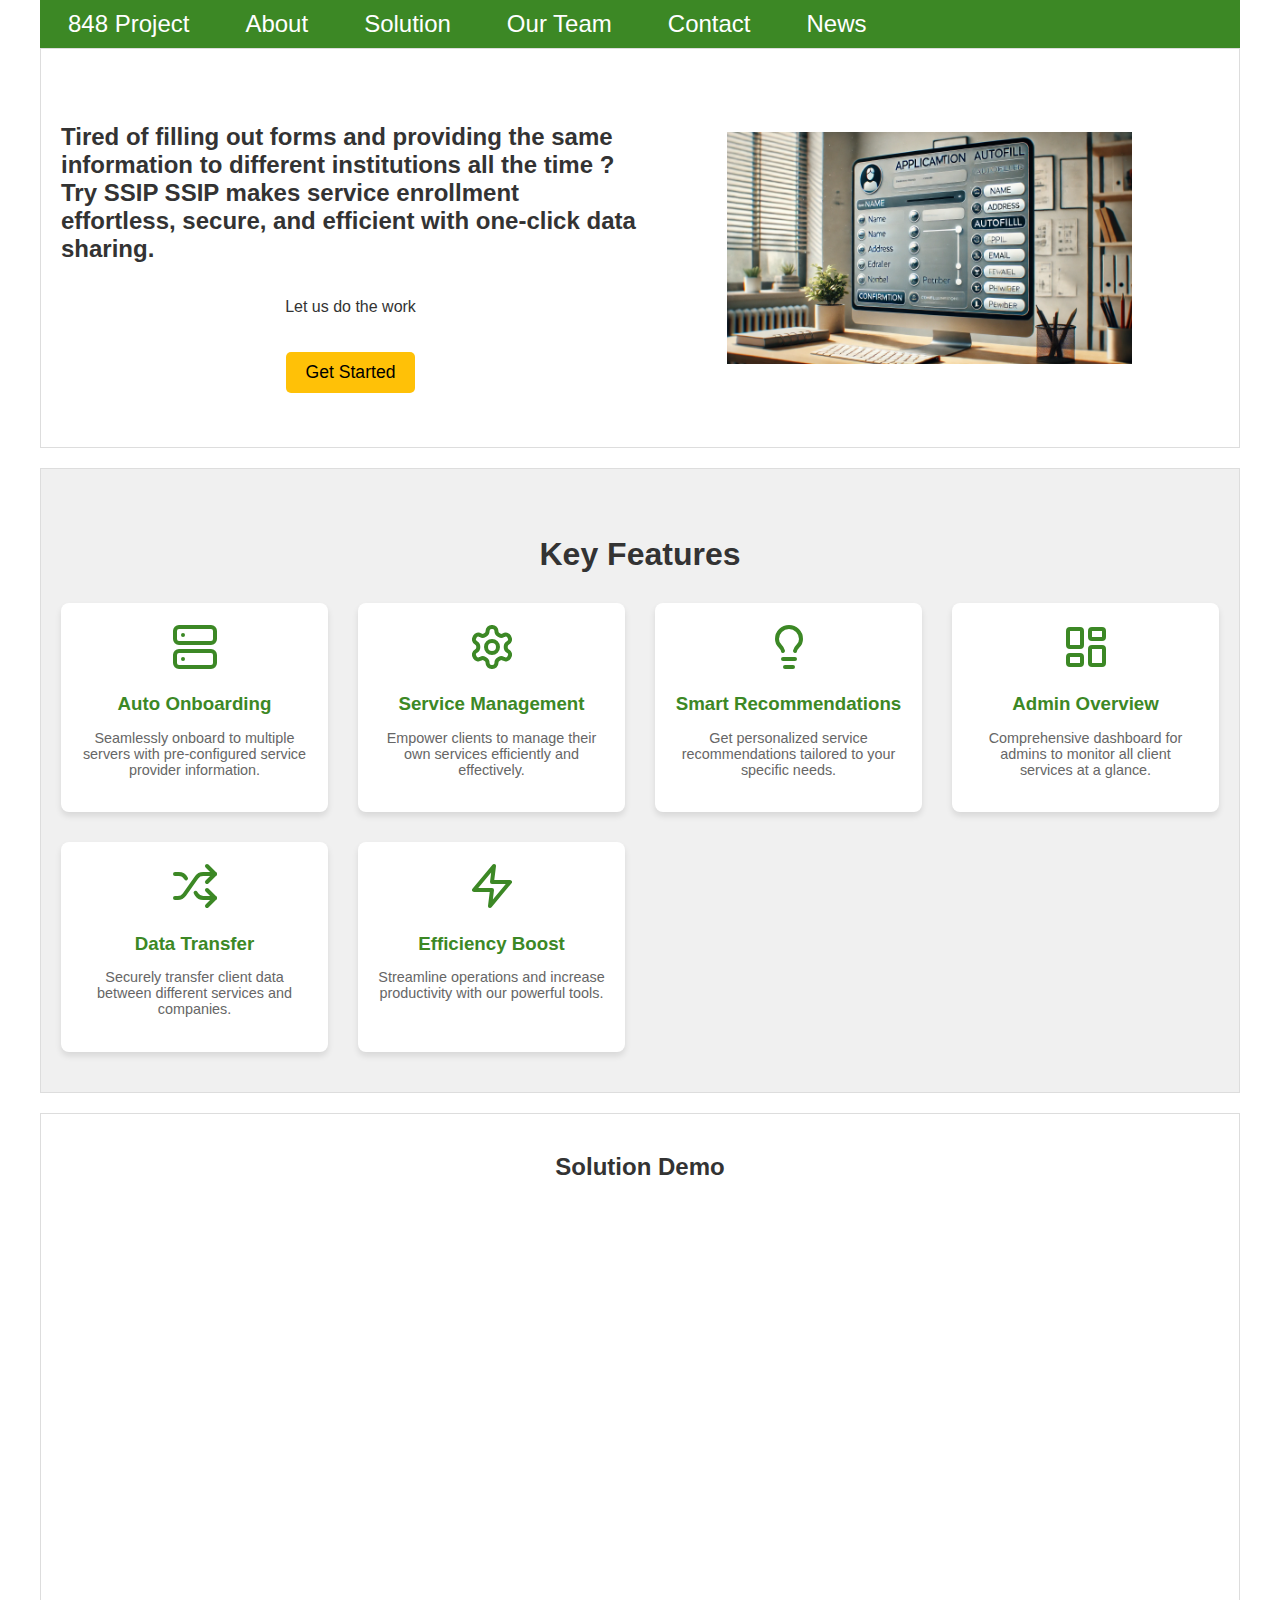
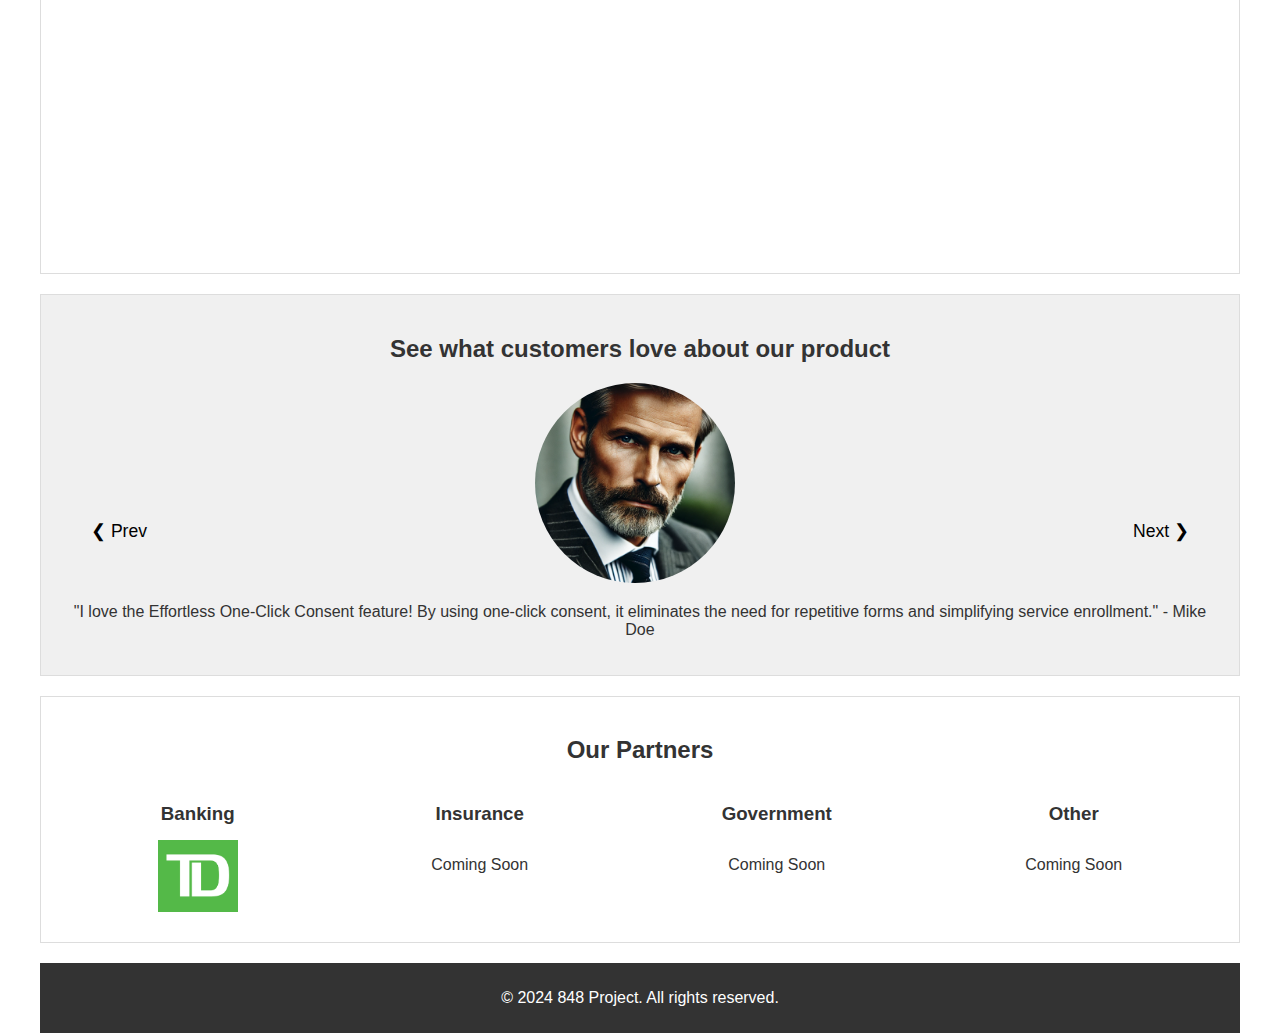
<file: index.html>
<!DOCTYPE html>
<html lang="en">

<head>
    <meta charset="UTF-8">
    <meta name="viewport" content="width=device-width, initial-scale=1.0">
    <title>848 - Your Secure Data Transfer Solution</title>
    <link rel="stylesheet" href="./styles.css">
    <link href="https://fonts.googleapis.com/css2?family=Roboto:wght@400;700&family=Poppins:wght@600&display=swap" rel="stylesheet">
</head>
<body>
    <div class="wrapper">
        <header>
            <nav>
                <ul>
                    <li><a href="./index.html">848 Project</a></li>
                    <li><a href="./about.html">About</a></li>
                    <li><a href="./solution.html">Solution</a></li>
                    <li><a href="./team.html">Our Team</a></li>
                    <li><a href="./contact.html">Contact</a></li>
                    <li><a href="#news">News</a></li>
                </ul>
            </nav>
        </header>
        <main>
            <div class="container container1" style="background-color: white;">
                <div class="left-half">
                    <h2>Tired of filling out forms and providing the same information to different institutions all the time ?
                        Try SSIP
                         
                        SSIP makes service enrollment effortless, secure, and efficient with one-click data sharing.</h2>
                    <p>Let us do the work</p>
                    <button onclick="getStarted()">Get Started</button>
                </div>
                <div class="right-half">
                    <img src="./img/container1.png" alt="TD ID Illustration">
                </div>
            </div>

            <div class="container key-features-container" style="background-color: #f0f0f0;">
                <h2>Key Features</h2>
                <div class="features-grid">
                    <div class="feature-card">
                        <div class="feature-icon">
                            <svg xmlns="http://www.w3.org/2000/svg" width="24" height="24" viewBox="0 0 24 24" fill="none" stroke="currentColor" stroke-width="2" stroke-linecap="round" stroke-linejoin="round" class="lucide lucide-server"><rect width="20" height="8" x="2" y="2" rx="2" ry="2"/><rect width="20" height="8" x="2" y="14" rx="2" ry="2"/><line x1="6" x2="6" y1="6" y2="6"/><line x1="6" x2="6" y1="18" y2="18"/></svg>
                        </div>
                        <h3>Auto Onboarding</h3>
                        <p>Seamlessly onboard to multiple servers with pre-configured service provider information.</p>
                    </div>
                    <div class="feature-card">
                        <div class="feature-icon">
                            <svg xmlns="http://www.w3.org/2000/svg" width="24" height="24" viewBox="0 0 24 24" fill="none" stroke="currentColor" stroke-width="2" stroke-linecap="round" stroke-linejoin="round" class="lucide lucide-settings"><path d="M12.22 2h-.44a2 2 0 0 0-2 2v.18a2 2 0 0 1-1 1.73l-.43.25a2 2 0 0 1-2 0l-.15-.08a2 2 0 0 0-2.73.73l-.22.38a2 2 0 0 0 .73 2.73l.15.1a2 2 0 0 1 1 1.72v.51a2 2 0 0 1-1 1.74l-.15.09a2 2 0 0 0-.73 2.73l.22.38a2 2 0 0 0 2.73.73l.15-.08a2 2 0 0 1 2 0l.43.25a2 2 0 0 1 1 1.73V20a2 2 0 0 0 2 2h.44a2 2 0 0 0 2-2v-.18a2 2 0 0 1 1-1.73l.43-.25a2 2 0 0 1 2 0l.15.08a2 2 0 0 0 2.73-.73l.22-.39a2 2 0 0 0-.73-2.73l-.15-.08a2 2 0 0 1-1-1.74v-.5a2 2 0 0 1 1-1.74l.15-.09a2 2 0 0 0 .73-2.73l-.22-.38a2 2 0 0 0-2.73-.73l-.15.08a2 2 0 0 1-2 0l-.43-.25a2 2 0 0 1-1-1.73V4a2 2 0 0 0-2-2z"/><circle cx="12" cy="12" r="3"/></svg>
                        </div>
                        <h3>Service Management</h3>
                        <p>Empower clients to manage their own services efficiently and effectively.</p>
                    </div>
                    <div class="feature-card">
                        <div class="feature-icon">
                            <svg xmlns="http://www.w3.org/2000/svg" width="24" height="24" viewBox="0 0 24 24" fill="none" stroke="currentColor" stroke-width="2" stroke-linecap="round" stroke-linejoin="round" class="lucide lucide-lightbulb"><path d="M15 14c.2-1 .7-1.7 1.5-2.5 1-.9 1.5-2.2 1.5-3.5A6 6 0 0 0 6 8c0 1 .2 2.2 1.5 3.5.7.7 1.3 1.5 1.5 2.5"/><path d="M9 18h6"/><path d="M10 22h4"/></svg>
                        </div>
                        <h3>Smart Recommendations</h3>
                        <p>Get personalized service recommendations tailored to your specific needs.</p>
                    </div>
                    <div class="feature-card">
                        <div class="feature-icon">
                            <svg xmlns="http://www.w3.org/2000/svg" width="24" height="24" viewBox="0 0 24 24" fill="none" stroke="currentColor" stroke-width="2" stroke-linecap="round" stroke-linejoin="round" class="lucide lucide-layout-dashboard"><rect width="7" height="9" x="3" y="3" rx="1"/><rect width="7" height="5" x="14" y="3" rx="1"/><rect width="7" height="9" x="14" y="12" rx="1"/><rect width="7" height="5" x="3" y="16" rx="1"/></svg>
                        </div>
                        <h3>Admin Overview</h3>
                        <p>Comprehensive dashboard for admins to monitor all client services at a glance.</p>
                    </div>
                    <div class="feature-card">
                        <div class="feature-icon">
                            <svg xmlns="http://www.w3.org/2000/svg" width="24" height="24" viewBox="0 0 24 24" fill="none" stroke="currentColor" stroke-width="2" stroke-linecap="round" stroke-linejoin="round" class="lucide lucide-shuffle"><path d="M2 18h1.4c1.3 0 2.5-.6 3.3-1.7l6.1-8.6c.7-1.1 2-1.7 3.3-1.7H22"/><path d="m18 2 4 4-4 4"/><path d="M2 6h1.9c1.5 0 2.9.9 3.6 2.2"/><path d="M22 18h-5.9c-1.3 0-2.6-.7-3.3-1.8l-.5-.8"/><path d="m18 14 4 4-4 4"/></svg>
                        </div>
                        <h3>Data Transfer</h3>
                        <p>Securely transfer client data between different services and companies.</p>
                    </div>
                    <div class="feature-card">
                        <div class="feature-icon">
                            <svg xmlns="http://www.w3.org/2000/svg" width="24" height="24" viewBox="0 0 24 24" fill="none" stroke="currentColor" stroke-width="2" stroke-linecap="round" stroke-linejoin="round" class="lucide lucide-zap"><polygon points="13 2 3 14 12 14 11 22 21 10 12 10 13 2"/></svg>
                        </div>
                        <h3>Efficiency Boost</h3>
                        <p>Streamline operations and increase productivity with our powerful tools.</p>
                    </div>
                </div>
            </div>

            <div class="container container2" style="background-color: white;">
                <div class="content-area">
                    <h2>Solution Demo</h2>
                    <div class="video-wrapper">
                        <iframe width="560" 
                                height="315" 
                                src="https://www.youtube.com/embed/Of_gt2sN6zc?si=LlSnIgjkWxDkHgN6" 
                                title="YouTube video player" 
                                frameborder="0" 
                                allow="accelerometer; autoplay; clipboard-write; encrypted-media; gyroscope; picture-in-picture; web-share" 
                                referrerpolicy="strict-origin-when-cross-origin" 
                                allowfullscreen>
                        </iframe>
                    
                    </div>
                </div>
            </div>
            
            <div class="container container4" style="background-color: #f0f0f0;">
                <h2>See what customers love about our product</h2>

                <div class="slider">
                    <button class="prev">❮ Prev</button>
                    <button class="next">Next ❯</button>
                    <div class="slide active">
                        <img src="img/customer1.png" alt="Customer 1">
                        <p>"I love the Effortless One-Click Consent feature! By using one-click consent, it eliminates the need for repetitive forms and simplifying service enrollment." - Mike Doe</p>
                    </div>
                    <div class="slide">
                        <img src="img/customer2.png" alt="Customer 2">
                        <p>"SSIP's Advanced Data Security feature protects my data with cutting-edge encryption technologies, ensuring my information is always safe and secure during integration." - John Smith</p>
                    </div>
                    <div class="slide">
                        <img src="img/customer3.png" alt="Customer 3">
                        <p>"The Unified Service Management feature is a game-changer!
                            It made my life so simple by controlling and overseeing all my services and consents from a single, intuitive dashboard." - Emily Johnson</p>
                    </div>
                </div>
                <!-- Slider navigation buttons -->

            </div>
            
            <script src="functions.js"></script>
            

            
            <div class="container container3" style="background-color: white;">
                <h2>Our Partners</h2>
                <div class="partners-grid">
                    <div class="column">
                        <h3>Banking</h3>
                        <!-- Simulating fake company logos -->
                        <img src="img/logo.png" alt="Banking Company 1">
                        <!-- <img src="img/logo.png" alt="Banking Company 2">
                        <img src="img/logo.png" alt="Banking Company 3">
                        <img src="img/logo.png" alt="Banking Company 4">
                        <img src="img/logo.png" alt="Banking Company 5"> -->
                    </div>
                    <div class="column">
                        <h3>Insurance</h3>
                        <!-- Simulating fake company logos -->
                        <p>Coming Soon</p>
                        <!-- <img src="img/logo.png" alt="Insurance Company 1">
                        <img src="img/logo.png" alt="Insurance Company 2">
                        <img src="img/logo.png" alt="Insurance Company 3">
                        <img src="img/logo.png" alt="Insurance Company 4">
                        <img src="img/logo.png" alt="Insurance Company 5"> -->
                    </div>
                    <div class="column">
                        <h3>Government</h3>
                        <!-- Simulating fake company logos -->
                        <p>Coming Soon</p>
                        <!-- <img src="img/logo.png" alt="Government Agency 1">
                        <img src="img/logo.png" alt="Government Agency 2">
                        <img src="img/logo.png" alt="Government Agency 3">
                        <img src="img/logo.png" alt="Government Agency 4">
                        <img src="img/logo.png" alt="Government Agency 5"> -->
                    </div>
                    <div class="column">
                        <h3>Other</h3>
                        <!-- Simulating fake company logos -->
                        <p>Coming Soon</p>
                        <!-- <img src="img/logo.png" alt="Government Agency 1">
                        <img src="img/logo.png" alt="Government Agency 2">
                        <img src="img/logo.png" alt="Government Agency 3">
                        <img src="img/logo.png" alt="Government Agency 4">
                        <img src="img/logo.png" alt="Government Agency 5"> -->
                    </div>
                </div>
            </div>
            
        </main>
        <footer>
            <p>© 2024 848 Project. All rights reserved.</p>
        </footer>
    </div>
</body>

</html>
</file>
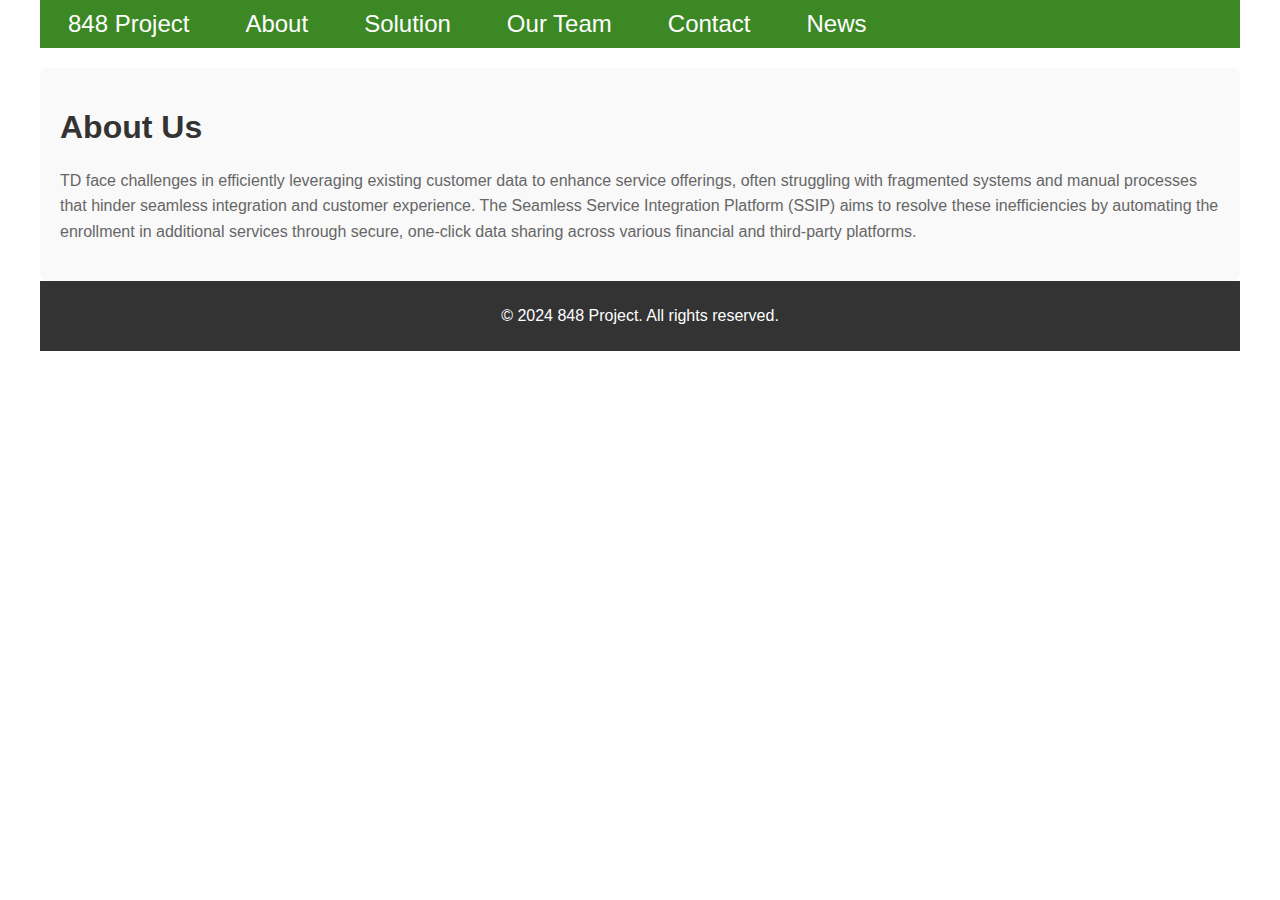
<file: about.html>
<!DOCTYPE html>
<html lang="en">
<head>
    <meta charset="UTF-8">
    <meta name="viewport" content="width=device-width, initial-scale=1.0">
    <title>About Us - 848</title>
    <link rel="stylesheet" href="styles.css">
</head>
<body>
    <div class="wrapper">
        <header>
            <nav>
                <ul>
                    <li><a href="./index.html">848 Project</a></li>
                    <li><a href="./about.html">About</a></li>
                    <li><a href="./solution.html">Solution</a></li>
                    <li><a href="./team.html">Our Team</a></li>
                    <li><a href="./contact.html">Contact</a></li>
                    <li><a href="#news">News</a></li>
                </ul>
            </nav>
        </header>
        <main>
            <section class="about-section">
                <h1>About Us</h1>
                <p>
                    TD face challenges in efficiently leveraging existing customer data to enhance service offerings, often struggling with fragmented systems and manual processes that hinder seamless integration and customer experience. The Seamless Service Integration Platform (SSIP) aims to resolve these inefficiencies by automating the enrollment in additional services through secure, one-click data sharing across various financial and third-party platforms.   
                </p>
            </section>
        </main>
        <footer>
            <p>© 2024 848 Project. All rights reserved.</p>
        </footer>
    </div>

</body>
</html>
</file>
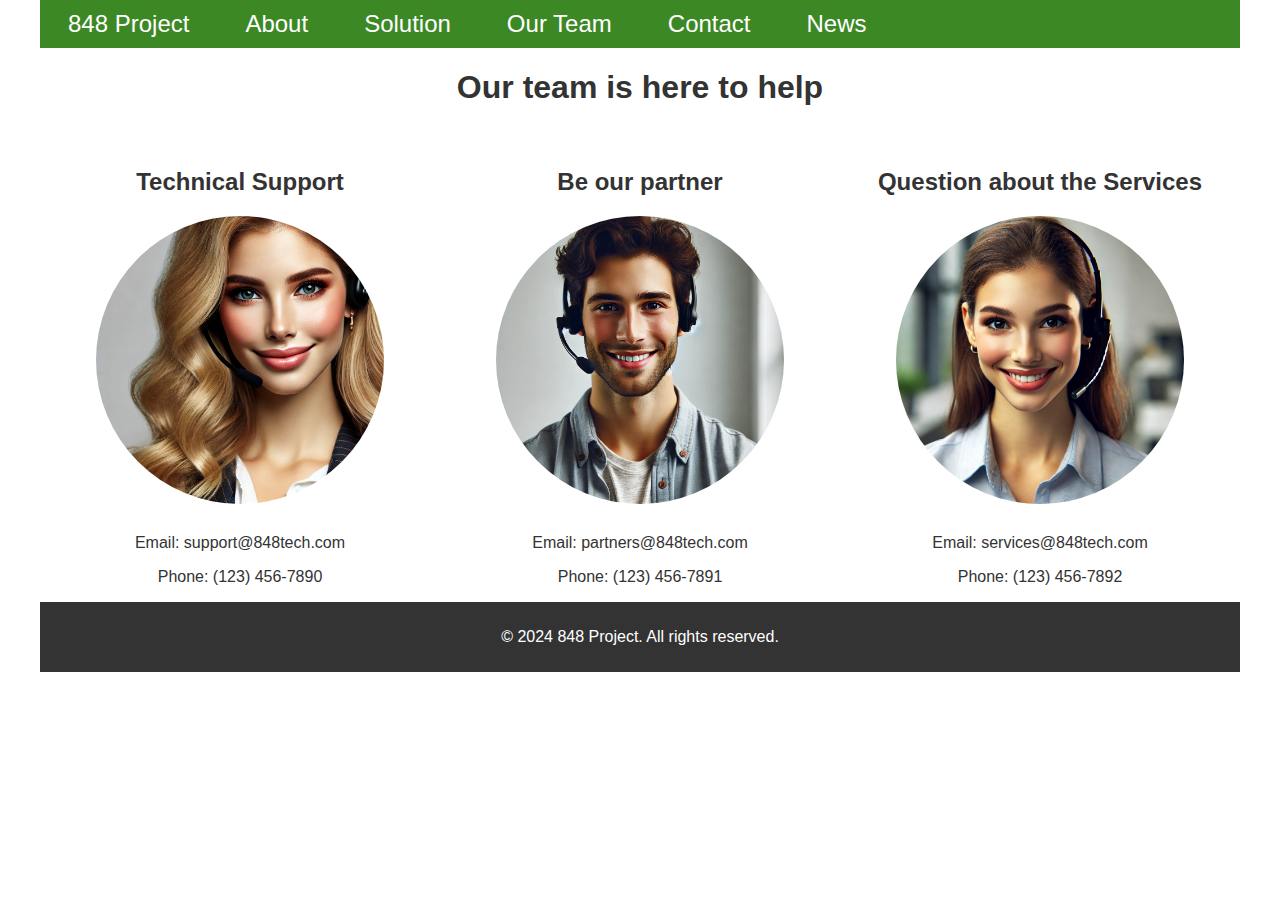
<file: contact.html>
<!DOCTYPE html>
<html lang="en">
<head>
    <meta charset="UTF-8">
    <meta name="viewport" content="width=device-width, initial-scale=1.0">
    <title>Contact Us - 848</title>
    <link rel="stylesheet" href="styles.css">
</head>
<body>
    <div class="wrapper">
        <header>
            <nav>
                <ul>
                    <li><a href="./index.html">848 Project</a></li>
                    <li><a href="./about.html">About</a></li>
                    <li><a href="./solution.html">Solution</a></li>
                    <li><a href="./team.html">Our Team</a></li>
                    <li><a href="./contact.html">Contact</a></li>
                    <li><a href="#news">News</a></li>
                </ul>
            </nav>
        </header>
        <main>
            <h1>Our team is here to help</h1>
            <div class="contact-section">
                
                <div class="contact-column">
                    <h2>Technical Support</h2>
                    <img src="img/support1.png" alt="Technical Support">
                    <p>Email: support@848tech.com</p>
                    <p>Phone: (123) 456-7890</p>
                </div>
                <div class="contact-column">
                    <h2>Be our partner</h2>
                    <img src="img/support2.png" alt="Partnership">
                    <p>Email: partners@848tech.com</p>
                    <p>Phone: (123) 456-7891</p>
                </div>
                <div class="contact-column">
                    <h2>Question about the Services</h2>
                    <img src="img/support3.png" alt="Service Questions">
                    <p>Email: services@848tech.com</p>
                    <p>Phone: (123) 456-7892</p>
                </div>
            </div>
        </main>
        <footer>
            <p>© 2024 848 Project. All rights reserved.</p>
        </footer>
    </div>
</body>
</html>
</file>
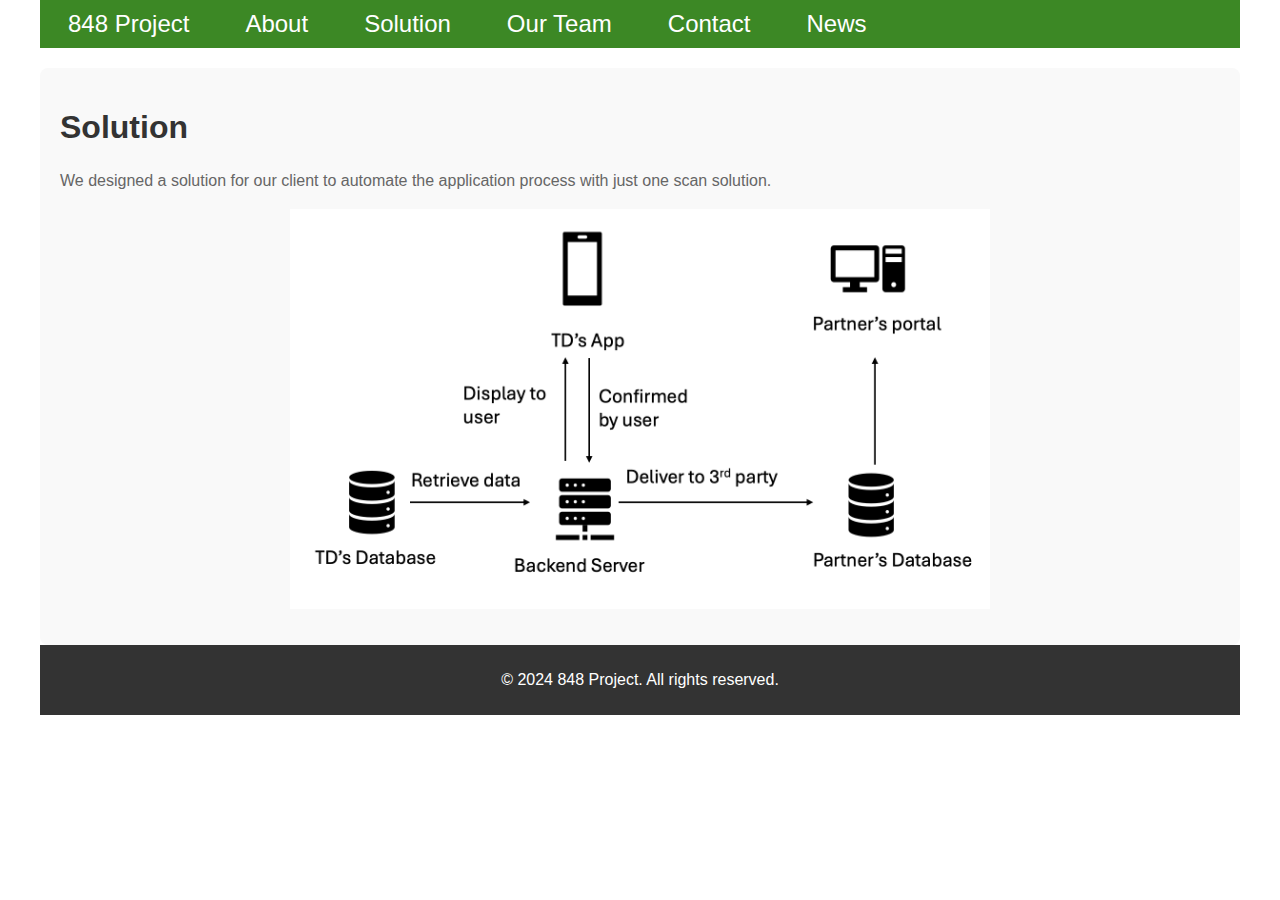
<file: solution.html>
<!DOCTYPE html>
<html lang="en">
<head>
    <meta charset="UTF-8">
    <meta name="viewport" content="width=device-width, initial-scale=1.0">
    <title>Solution - 848</title>
    <link rel="stylesheet" href="styles.css">
</head>
<body>
    <div class="wrapper">
        <header>
            <nav>
                <ul>
                    <li><a href="./index.html">848 Project</a></li>
                    <li><a href="./about.html">About</a></li>
                    <li><a href="./solution.html">Solution</a></li>
                    <li><a href="./team.html">Our Team</a></li>
                    <li><a href="./contact.html">Contact</a></li>
                    <li><a href="#news">News</a></li>
                </ul>
            </nav>
        </header>
        <main>
            <section class="solution-section">
                <h1>Solution</h1>
                <p>
                   We designed a solution for our client to automate the application process with just one scan solution.
                </p>
                <p>
                    <img class = "solution-img" src="img/solution.png" alt="Solution">
                </p>
            </section>
        </main>
        <footer>
            <p>© 2024 848 Project. All rights reserved.</p>
        </footer>
    </div>

</body>
</html>
</file>
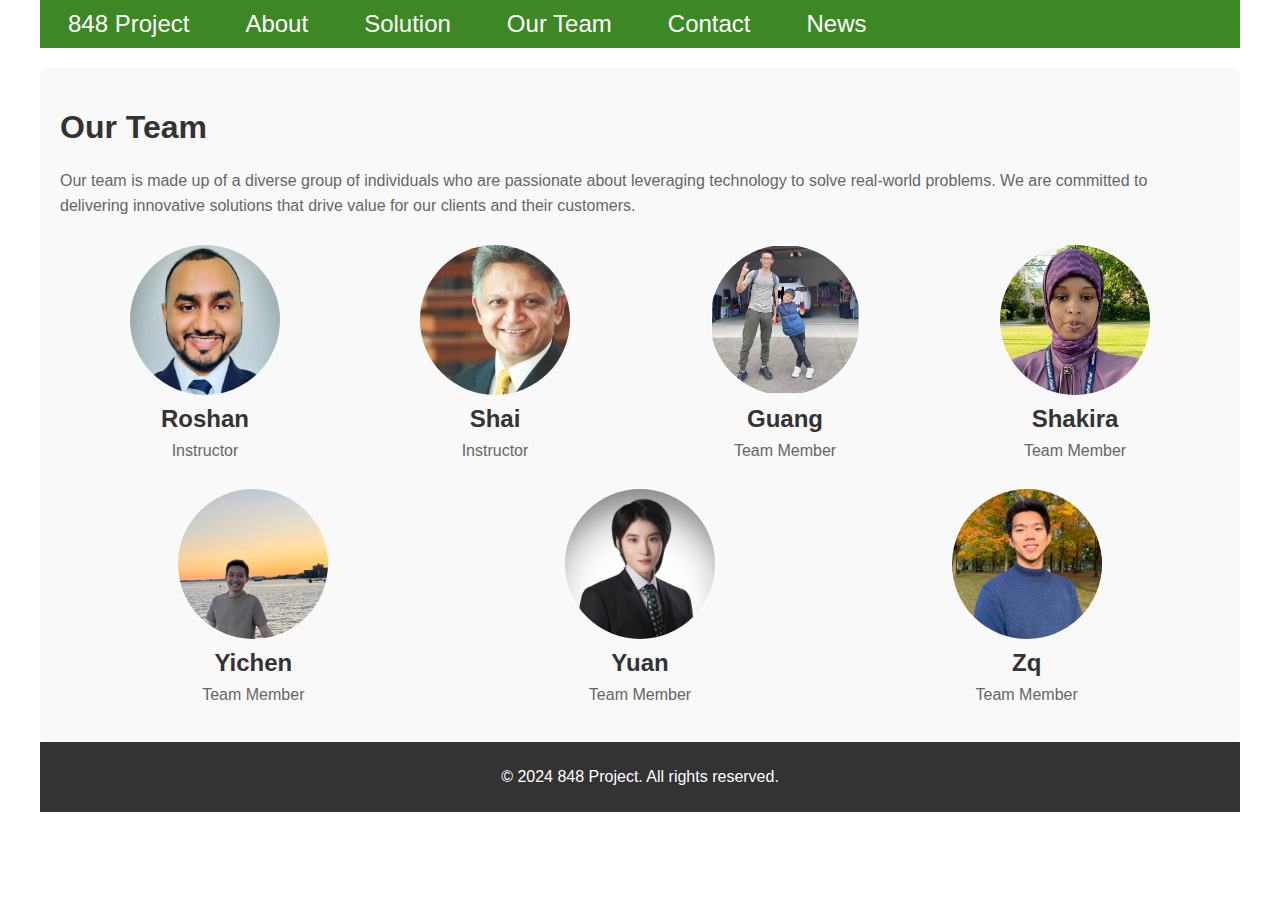
<file: team.html>
<!DOCTYPE html>
<html lang="en">
<head>
    <meta charset="UTF-8">
    <meta name="viewport" content="width=device-width, initial-scale=1.0">
    <title>Our Team - 848</title>
    <link rel="stylesheet" href="styles.css">
</head>
<body>
    <div class="wrapper">
        <header>
            <nav>
                <ul>
                    <li><a href="./index.html">848 Project</a></li>
                    <li><a href="./about.html">About</a></li>
                    <li><a href="./solution.html">Solution</a></li>
                    <li><a href="./team.html">Our Team</a></li>
                    <li><a href="./contact.html">Contact</a></li>
                    <li><a href="#news">News</a></li>
                </ul>
            </nav>
        </header>
        <main>
            <section class="about-section">
                <h1>Our Team</h1>
                <p>
                    Our team is made up of a diverse group of individuals who are passionate about leveraging technology to solve real-world problems. We are committed to delivering innovative solutions that drive value for our clients and their customers.
                </p>
                <div class="team-members">
                    <div class="team-member">
                        <img src="img/Roshan.jpeg" alt="Team Member 1">
                        <h2>Roshan</h2>
                        <p>Instructor</p>
                    </div>
                    <div class="team-member">
                        <img src="img/Shai.jpeg" alt="Team Member 2">
                        <h2>Shai</h2>
                        <p>Instructor</p>
                    </div>
                    <div class="team-member">
                        <img src="img/Guang.jpeg" alt="Team Member 3">
                        <h2>Guang</h2>
                        <p>Team Member</p>
                    </div>
                    <div class="team-member">
                        <img src="img/Shakira.jpeg" alt="Team Member 4">
                        <h2>Shakira</h2>
                        <p>Team Member</p>
                    </div>
                    <div class="team-member">
                        <img src="img/Yichen.jpeg" alt="Team Member 5">
                        <h2>Yichen</h2>
                        <p>Team Member</p>
                    </div>
                    <div class="team-member">
                        <img src="img/Yuan.jpeg" alt="Team Member 6">
                        <h2>Yuan</h2>
                        <p>Team Member</p>
                    </div>  
                    <div class="team-member">
                        <img src="img/Zq.jpeg" alt="Team Member 7">
                        <h2>Zq</h2>
                        <p>Team Member</p>
                    </div>
                </div>
                
            </section>
        </main>
        <footer>
            <p>© 2024 848 Project. All rights reserved.</p>
        </footer>
    </div>

</body>
</html>
</file>
<file: styles.css>
.wrapper {
    width: 1200px;
    margin: 0 auto; /* Auto margins for horizontal centering */
    position: relative;
}

body {
    font-family: 'Arial', sans-serif;
    margin: 0;
    padding: 0;
    background: #ffffff;
    color: #333;
    display: flex;
    justify-content: center; /* Centers the wrapper on the page */
    min-height: 100vh; /* Ensures the page takes minimum full height */
    align-items: flex-start; /* Aligns the content to the top */
}

header {
    background-color: rgb(60, 136, 37);
    padding: 10px 20px;
}

nav ul {
    list-style-type: none;
    padding: 0;
    margin: 0; /* Ensure the list has no default margin */
    display: flex; /* Use flexbox for better control */
    align-items: center; /* Align items vertically */
}

nav ul li {
    display: inline; /* Keeps list items inline */
    margin-right: 40px;
}

nav ul li a {
    color: white;
    text-decoration: none;
    font-size: 1.5em;
    padding: 15px 8px; /* Add padding for clickable area */
}

.container {
    width: 100%;  /* Full width of the parent element */
    box-sizing: border-box;
    padding: 20px; /* Padding around the content */
    border: 1px solid #ddd;
    margin-bottom: 20px; /* Space between containers */
}

/* Styles specific to Container 1 */
.container1 {
    display: flex;
    height: 400px; /* Fixed height */
}

.container1 .left-half, .container1 .right-half {
    flex: 1;
    display: flex;
    align-items: center;
    justify-content: center;
    flex-direction: column;
}

.container1 .right-half img {
    max-width: 70%;  /* Ensures the image is not wider than its container */
    max-height: 70%; /* Ensures the image is not taller than its container */
    object-fit: contain; /* Ensures the image's aspect ratio is preserved */
}

/* Styles specific to Container 2 */
.container2 {
    display: flex;
    justify-content: center;
    align-items: center;
    flex-direction: column;
    height: auto; /* Flexible height based on content */
    padding: 20px; /* Padding around the container */
}
.container2 .content-area {
    width: 100%; /* Full width of the container */
    text-align: center; /* Center align the heading */
}

.container2 .video-wrapper {
    position: relative;
    width: 100%; /* Full width to utilize the container's width */
    max-width: 800px; /* Maximum width for better aesthetics */
    margin: auto; /* Center the video horizontally */
    padding-top: 56.25%; /* 16:9 Aspect Ratio */
}

.container2 iframe {
    position: absolute;
    top: 0;
    left: 0;
    width: 100%; /* Full width of the video wrapper */
    height: 100%; /* Full height of the video wrapper */
    border: none; /* Removes the border around the iframe */
}

.container3 {
    display: flex;
    flex-direction: column;
    align-items: center;
    text-align: center;
    padding: 20px;
    box-sizing: border-box;
}

.container3 h2 {
    margin-bottom: 20px; /* Space between the title and the columns */
}

.partners-grid {
    display: flex;
    width: 100%; /* Take full width to accommodate all columns */
    justify-content: space-around; /* Evenly space out columns */
}

.column {
    display: flex;
    flex-direction: column;
    align-items: center;
}

.column h3 {
    margin-bottom: 15px; /* Space between the column title and logos */
}

.column img {
    width: 80px; /* Set a fixed width for logos */
    height: auto; /* Maintain aspect ratio */
    margin-bottom: 10px; /* Space between logos */
}

.container4 {
    background-color: white;
    text-align: center;
}

.slider {
    position: relative;
    width: 100%;
}

.slide {
    display: none; /* Hide all slides initially */
    width: 100%; /* Ensure slides do not overflow their container */
    text-align: center;
}

.slide.active {
    display: block; /* Only display the active slide */
}

.container4 .prev, .container4 .next {
    position: absolute;
    top: 50%;
    transform: translateY(-50%);
    background-color: transparent;
    border: none;
    cursor: pointer;
}

.container4 .prev {
    left: 10px;
}

.container4 .next {
    right: 10px;
}

.container4 .slide img {
    width: 200px;      /* Set the width of the image */
    height: 200px;     /* Set the height of the image */
    border-radius: 50%; /* Optional: Makes the image circular */
    object-fit: cover; /* Ensures the image covers the area without distorting aspect ratio */
    margin-right: 10px; /* Adds a little space between the image and the text */
}


button {
    background-color: #ffc107;
    color: black;
    border: none;
    padding: 10px 20px;
    margin-top: 20px;
    font-size: 1.1rem;
    cursor: pointer;
    border-radius: 5px;
}

button:hover {
    background-color: #e0a800;
}

main {
    display: flex;
    flex-direction: column;
    align-items: center;
}
footer {
    background-color: #333;
    color: white;
    text-align: center;
    padding: 10px 0;
    position: relative; /* Changed to relative so it moves with the content */
    width: 100%;
}

/* About page */
.about-section {
    padding: 20px;
    margin-top: 20px;
    background-color: #f9f9f9; /* Light grey background for the section */
    border-radius: 8px; /* Optional: Adds rounded corners for a softer look */
}

.about-section h1 {
    color: #333; /* Dark grey color for headings */
}

.about-section p {
    color: #666; /* Lighter grey color for text, easier on the eyes */
    line-height: 1.6; /* Increased line height for better readability */
}

/* solution page */
.solution-section {
    padding: 20px;
    margin-top: 20px;
    background-color: #f9f9f9; /* Light grey background for the section */
    border-radius: 8px; /* Optional: Adds rounded corners for a softer look */
    width: 1160px;
}

.solution-section h1 {
    color: #333; /* Dark grey color for headings */
}

.solution-section p {
    color: #666; /* Lighter grey color for text, easier on the eyes */
    line-height: 1.6; /* Increased line height for better readability */
}

.solution-img {
    width: 700px;
    height: 400px;
    display: block;
    margin-left: auto;
    margin-right: auto;
}
/* Team page */
.team-members {
    display: flex;
    flex-wrap: wrap; /* Allows items to wrap onto the next line */
    justify-content: space-around; /* Distributes space around items */
    align-items: center; /* Align items vertically in the middle */
}

.team-member {
    margin: 10px; /* Adds space around each team member for better separation */
    text-align: center; /* Centers the text and image within the team member block */
    width: 250px; /* Set a fixed width for each team member block */
}

.team-member img {
    width: 150px; /* Width of the image */
    height: 150px; /* Height of the image */
    border-radius: 50%; /* Makes the image round */
    object-fit: cover; /* Ensures the image covers the area */
    display: block; /* Ensures the image is a block to center correctly */
    margin: 0 auto 10px; /* Center aligns the image and adds space below */
}

.team-member h2, .team-member p {
    margin: 5px 0; /* Space above and below the name and role */
}

/* contact page */
.contact-section {
    display: flex;
    justify-content: space-around;
    margin-top: 20px;
}

.contact-column {
    width: 30%; /* Each column takes roughly one-third of the space */
    text-align: center; /* Center-align the content in each column */
}

.contact-column img {
    width: 80%; /* Make the images large enough to be clear but not full width */
    height: auto; /* Maintain aspect ratio */
    margin-bottom: 10px; /* Space between the image and text */
    border-radius: 50%;
}
.key-features-container {
    padding: 40px 20px;
    text-align: center;
}

.key-features-container h2 {
    margin-bottom: 30px;
    font-size: 2em;
    color: #333;
}

.features-grid {
    display: grid;
    grid-template-columns: repeat(auto-fit, minmax(250px, 1fr));
    gap: 30px;
    justify-content: center;
}

.feature-card {
    background-color: white;
    border-radius: 8px;
    padding: 20px;
    box-shadow: 0 4px 6px rgba(0, 0, 0, 0.1);
    transition: transform 0.3s ease, box-shadow 0.3s ease;
}

.feature-card:hover {
    transform: translateY(-5px);
    box-shadow: 0 6px 12px rgba(0, 0, 0, 0.15);
}

.feature-icon {
    margin-bottom: 15px;
}

.feature-icon svg {
    width: 48px;
    height: 48px;
    color: #3c8825; /* This matches the green color used in your header */
}

.feature-card h3 {
    margin-bottom: 10px;
    color: #3c8825;
}

.feature-card p {
    font-size: 0.9em;
    color: #666;
}
</file>
